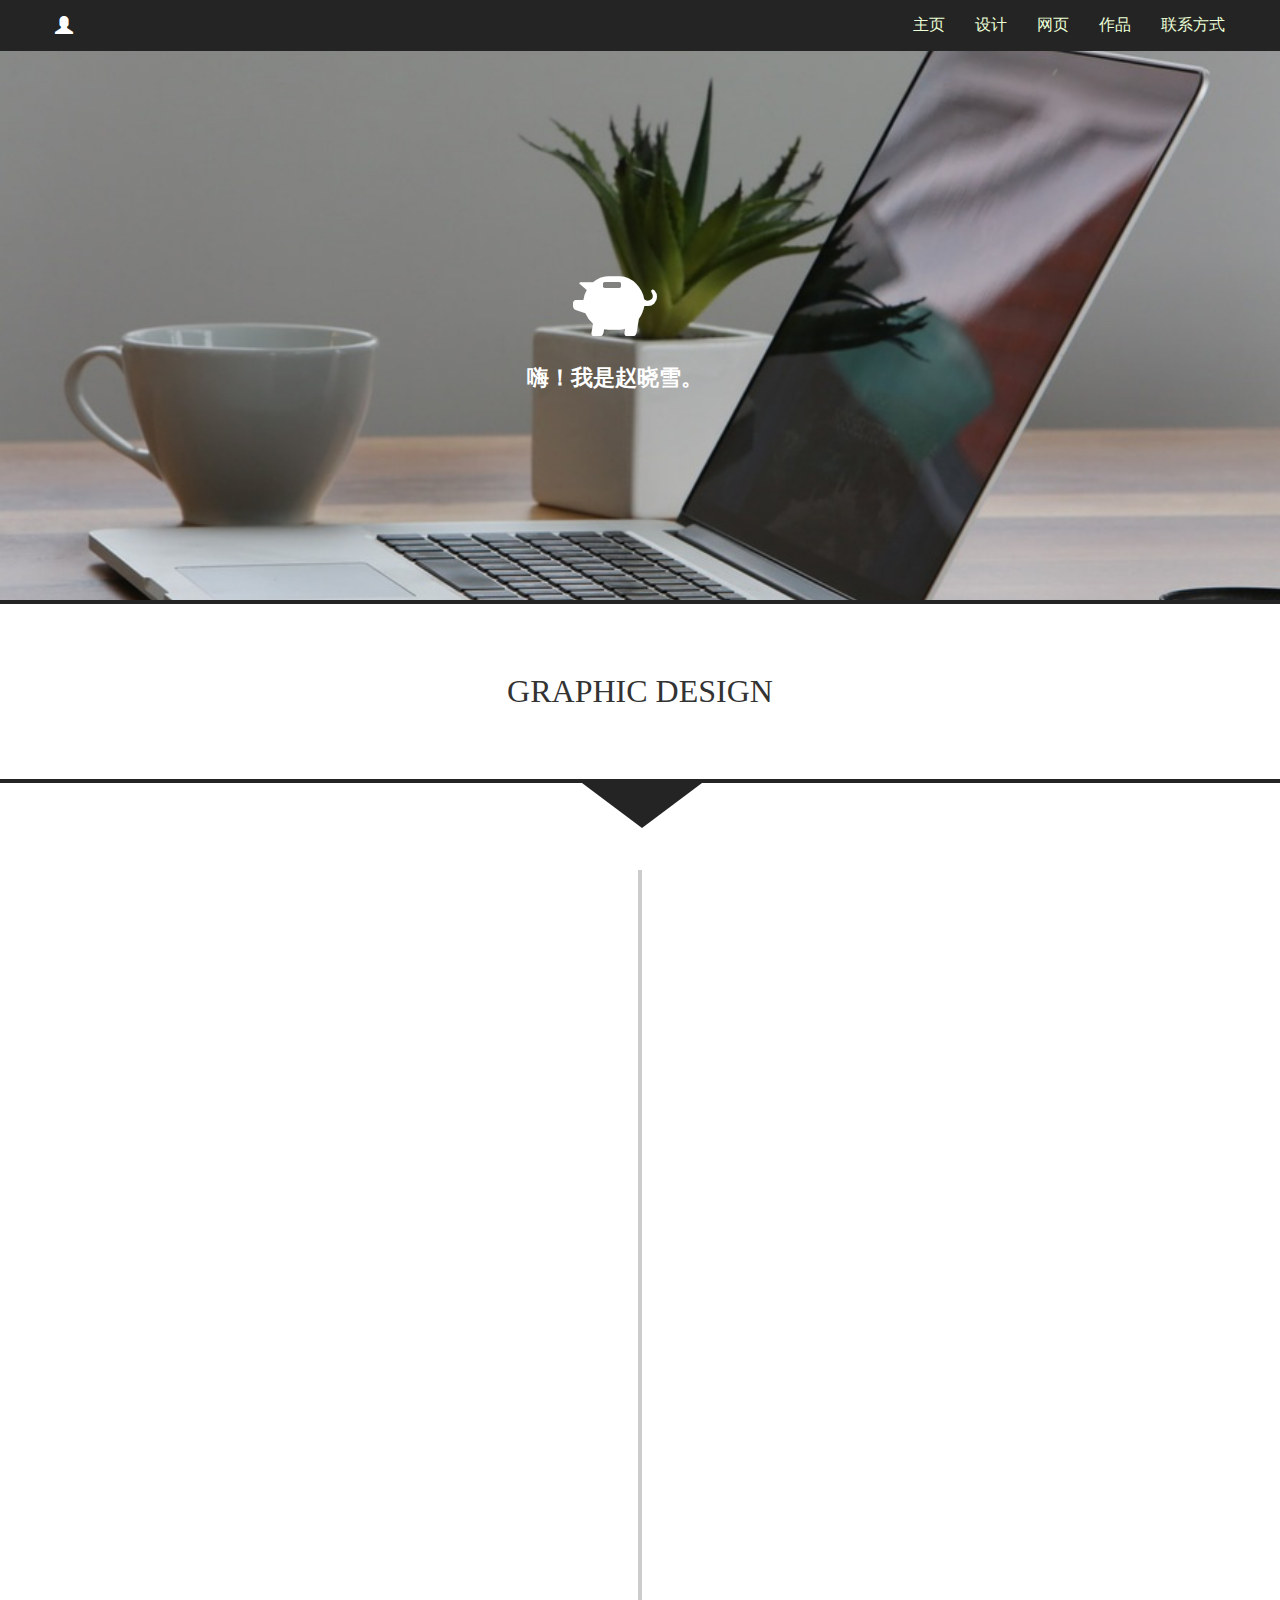
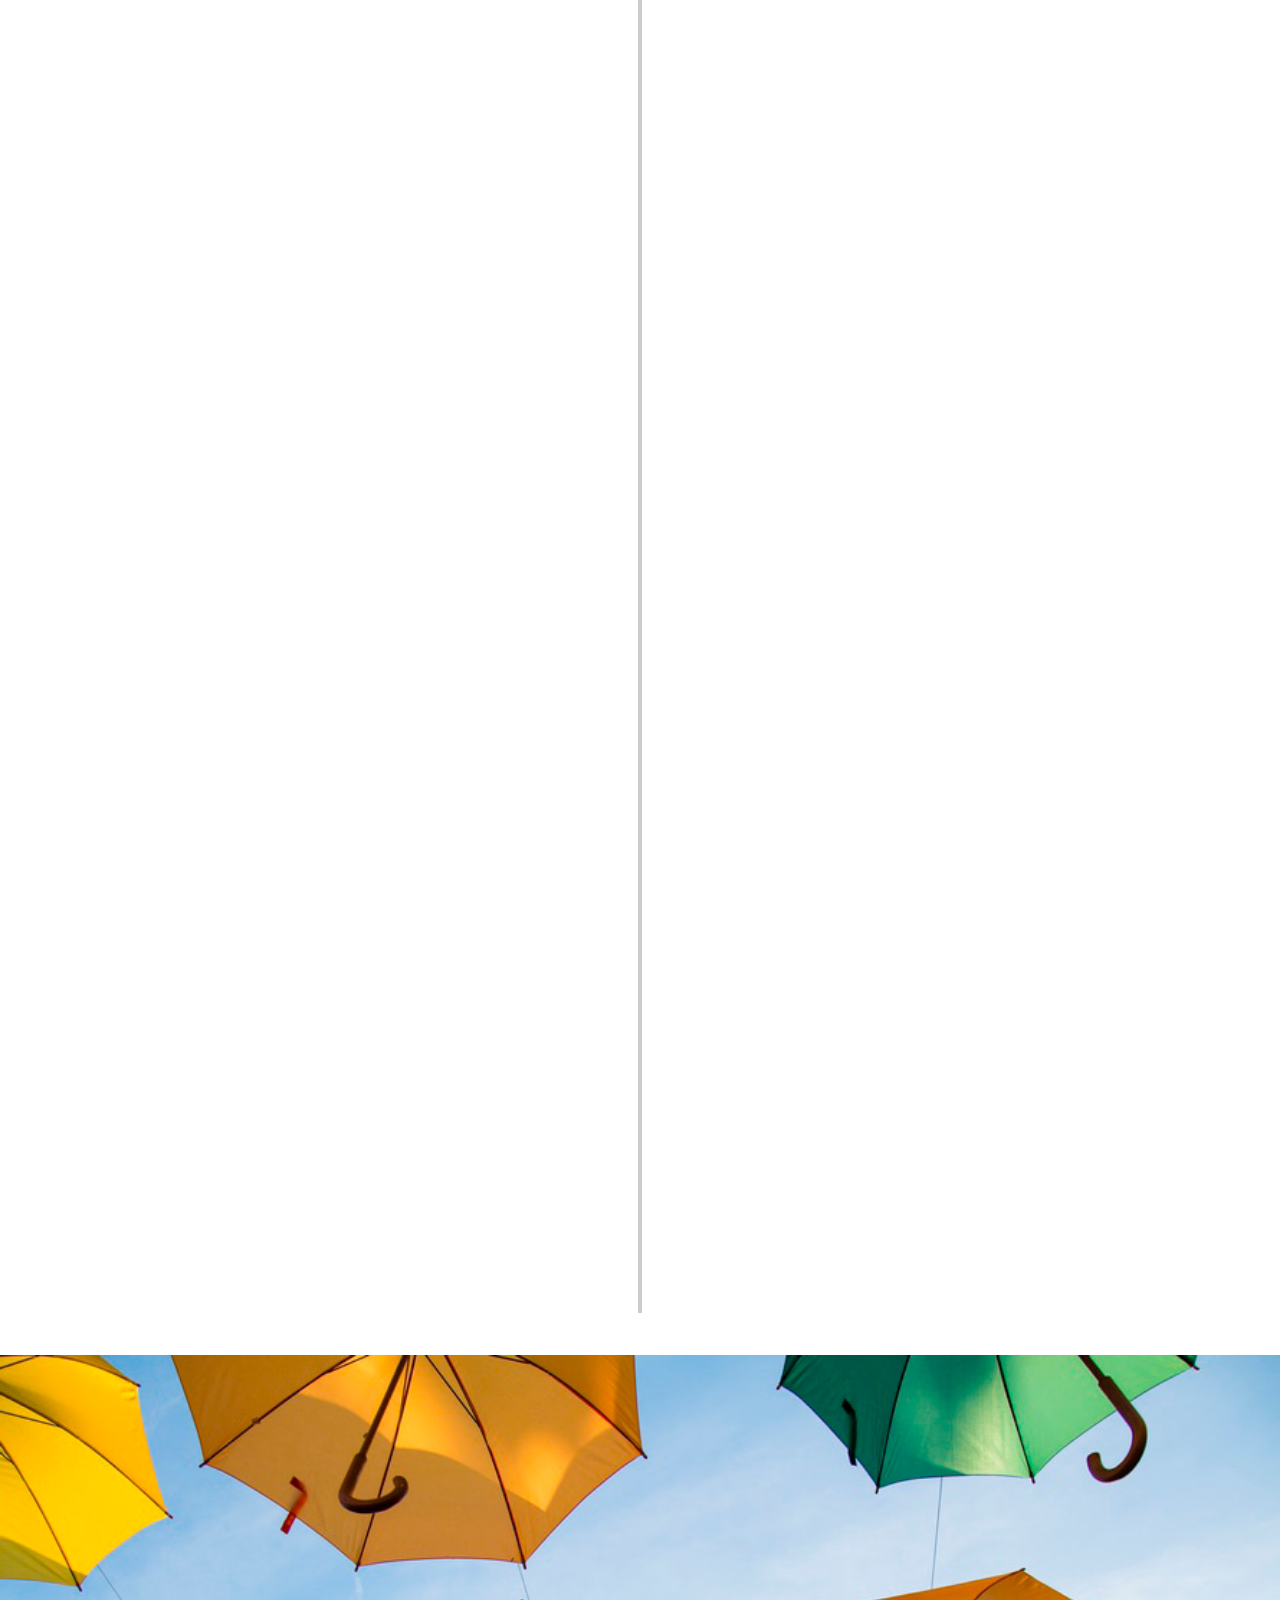
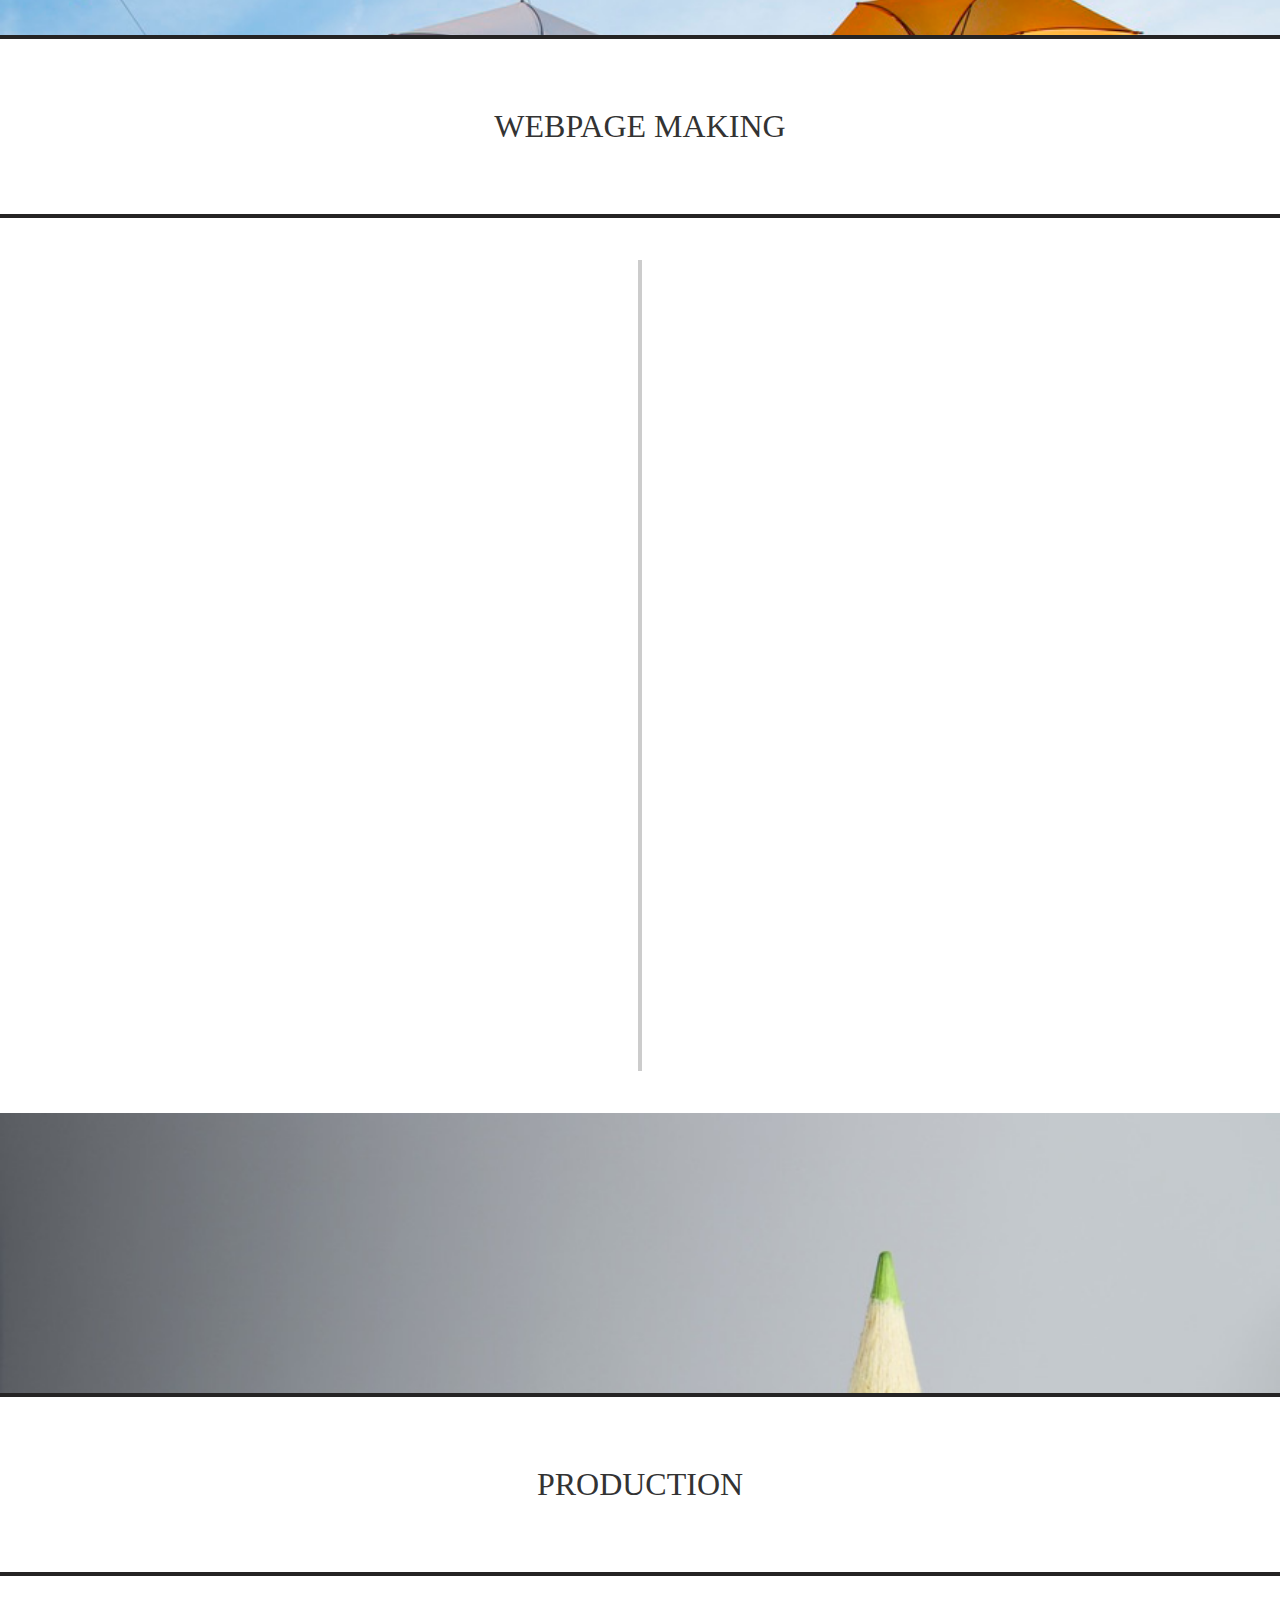
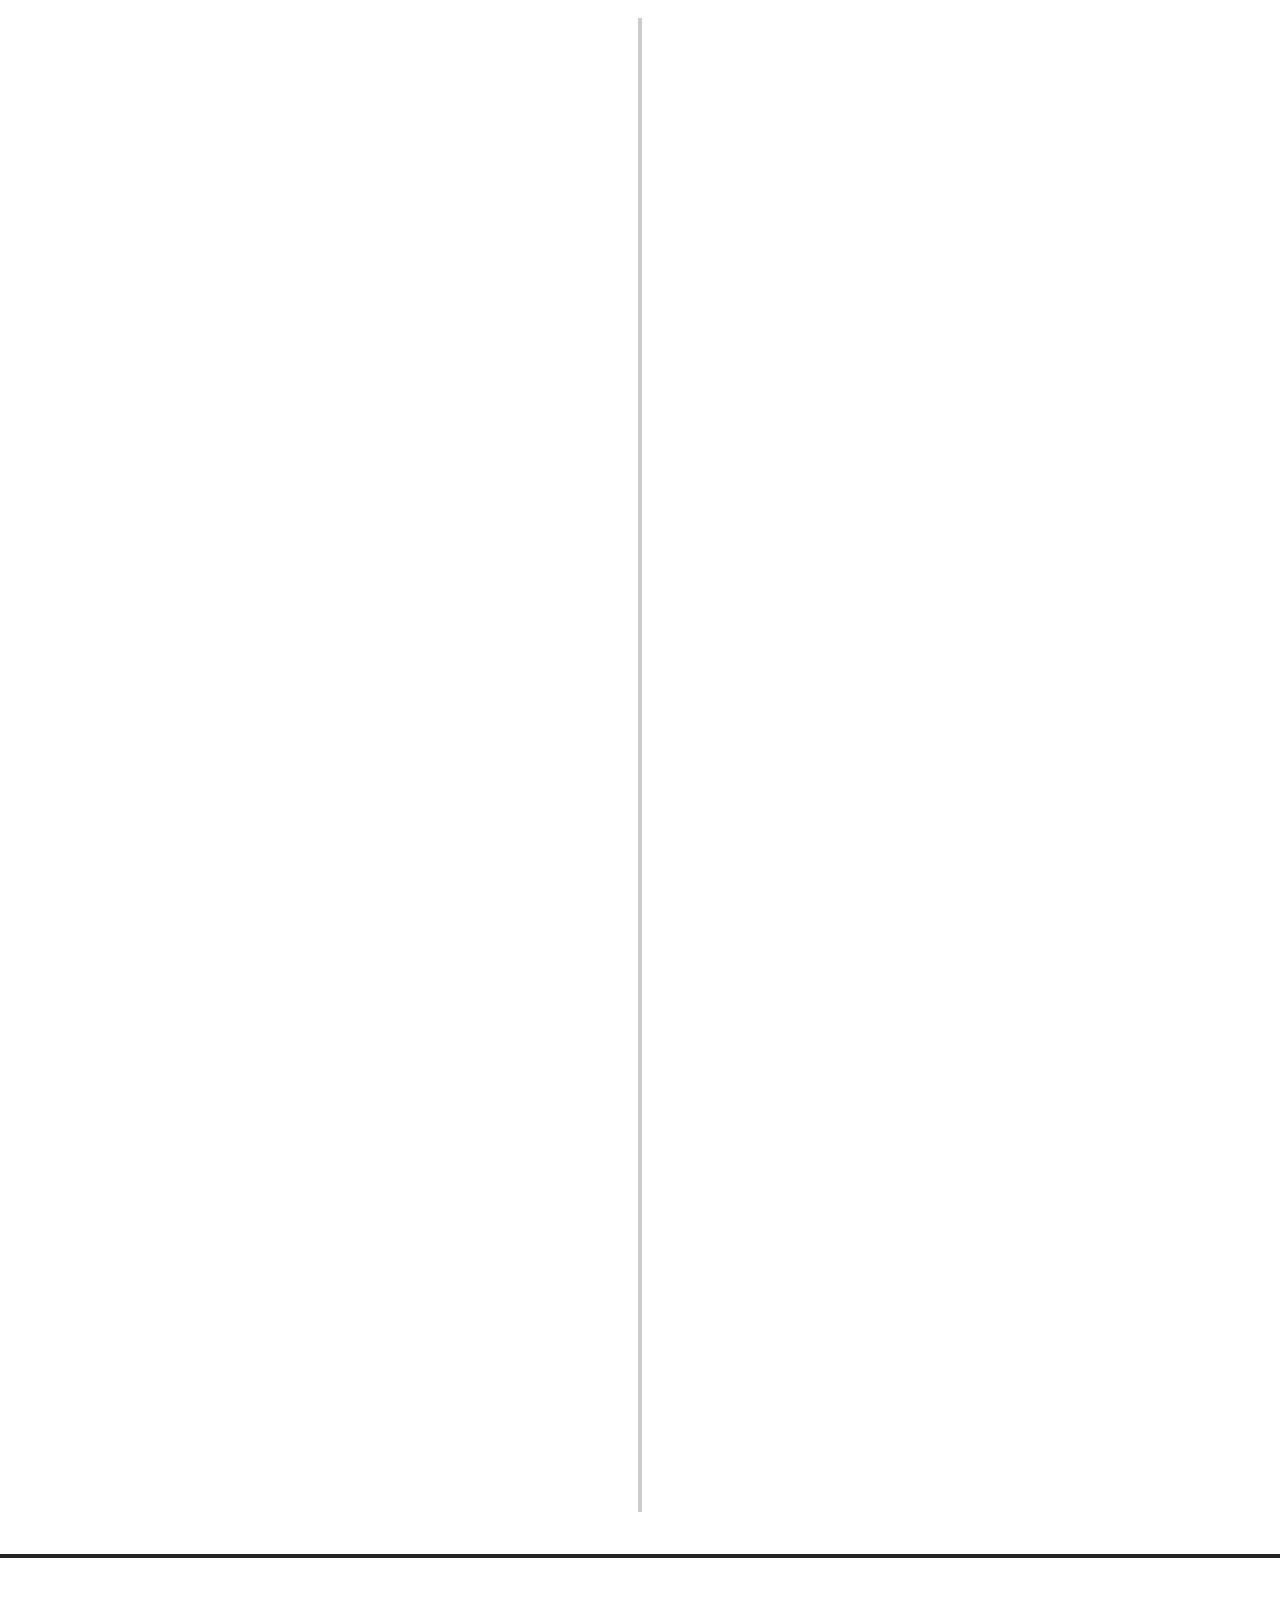
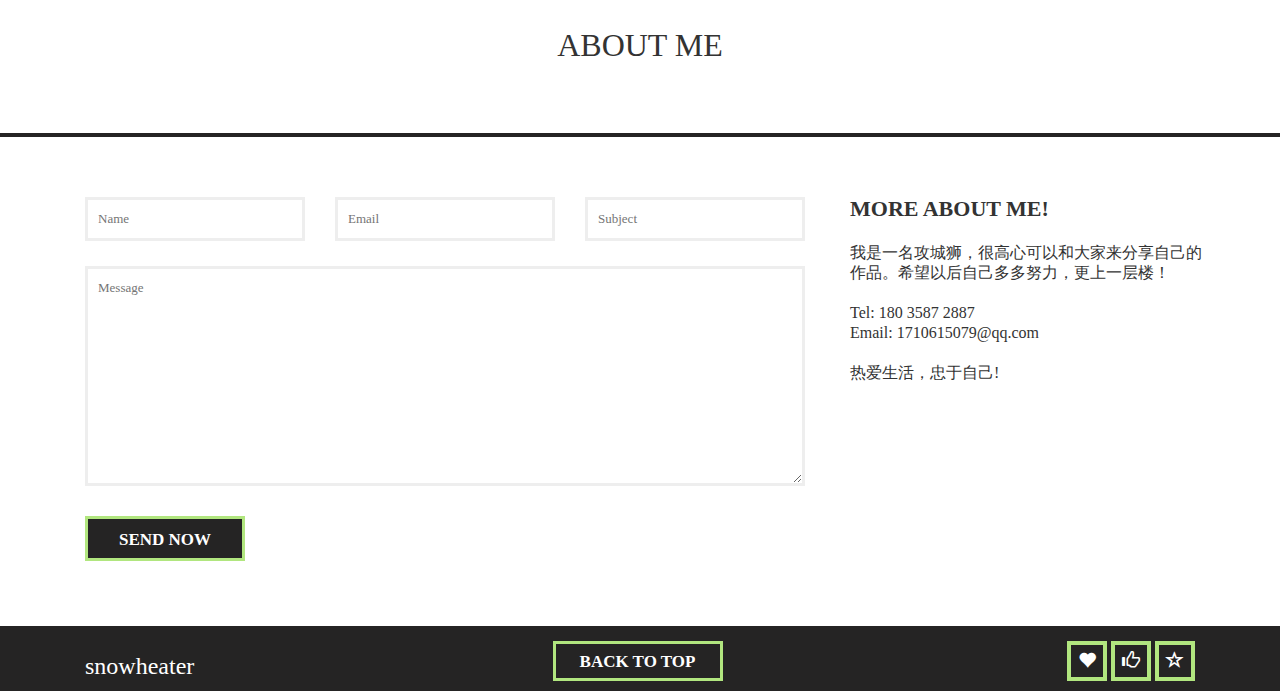
<file: index.html>
<!doctype html>
<html lang="en">
<head>
    <title>snowheater</title>
    <meta charset="UTF-8">

    <link rel="stylesheet" type="text/css" href="css/bootstrap.min.css">
    <link rel="stylesheet" type="text/css" href="css/bootstrap.css">
    <link rel="stylesheet" type="text/css" href="css/mystyle.css">

    <!-- JavaScripts -->
    <script src="js/jQuery.js"></script>
    <script type="text/javascript" src="js/bootstrap.js"></script>
    <script type="text/javascript" src="js/bootstrap.min.js"></script>
    <script type="text/javascript" src="js/data.js"></script>

</head>
<body>
<div class="site-header" id="top">
    <div class="navbar navbar-default navbar-fixed-top">
        <div class="container">
            <div class="row">
                <div class="navbar-header">
                    <button type="button" class="navbar-toggle collapsed" data-toggle="collapse" data-target=".navbar-collapse">
                        <span class="glyphicon glyphicon-menu-hamburger"></span>
                    </button>
                    <div class="logo-wrapper">
                        <a class="navbar-brand" href="#">
                            <span class="glyphicon glyphicon-user"></span>
                        </a>
                    </div>
                </div>
                <div class="collapse navbar-collapse" id="main-menu">
                    <ul class="nav navbar-nav navbar-right">
                        <li><span></span><a href="#top" class="home">主页</a></li>
                        <li><span></span><a href="#first-section" class="about">设计</a></li>
                        <li><span></span><a href="#second-section" class="portfolio">网页</a></li>
                        <li><span></span><a href="#third-section" class="map">作品</a></li>
                        <li><span></span><a href="#four-section" class="contact">联系方式</a></li>
                    </ul>
                </div>
            </div>
        </div>
    </div>
</div>
<div id="big-banner">
    <div class="container">
        <div class="row">
            <div class="col-md-12 col-xs-12">
                <ul class="main-icons">
                    <!--<li><a href="#top"><span class="glyphicon glyphicon-leaf"></span>主页</a></li>-->
                    <!--<li><a href="#first-section"><span class="glyphicon glyphicon-fire"></span>网页</a></li>-->
                    <!--<li><a href="#map"><span class="glyphicon glyphicon-tree-deciduous"></span></i>作品</a></li>-->
                    <li><a href="#four-section"><span class="glyphicon glyphicon-piggy-bank"></span>嗨！我是赵晓雪。</a></li>
                </ul>
            </div>
        </div>
    </div>

</div>

<div id="first-section">
    <div class="heading">
        <div class="container">
            <div class="row">
                <div class="col-md-12">
                    <h2 class="header-section-title">graphic design</h2>
                </div>
            </div>
        </div>
    </div>
</div>

<div id="first-section1">
    <div class="container">
        <div class="row">
            <div class="sanjiao"></div>
        </div>
        <div class="row">
            <div class="col-md-12">
                <div id="cd-timeline" class="cd-container">
                    <div class="cd-timeline-block">
                        <div class="cd-timeline-img cd-picture">
                            <img src="images/c1.jpg" alt="Picture">
                        </div>

                        <div class="cd-timeline-content projects">
                            <img src="images/c1.jpg" alt="">
                            <div class="project-content">
                                <h2>hello</h2>
                                <span>2015.8.1</span>
                            </div>
                        </div>
                    </div>

                    <div class="cd-timeline-block">
                        <div class="cd-timeline-img cd-movie">
                            <img src="images/c5.jpg" alt="Picture">
                        </div>

                        <div class="cd-timeline-content projects">
                            <img src="images/c5.jpg" alt="">
                            <div class="project-content">
                                <h2>Icon Design</h2>
                                <span>2015.8.2</span>
                            </div>
                        </div>
                    </div>

                    <div class="cd-timeline-block">
                        <div class="cd-timeline-img cd-icon">
                            <img src="images/c3.jpg" alt="Picture">
                        </div>

                        <div class="cd-timeline-content projects">
                            <img src="images/c3.jpg" alt="">
                            <div class="project-content">
                                <h2>境上</h2>
                                <span>2015.8.10</span>
                            </div>
                        </div>
                    </div>

                    <div class="cd-timeline-block">
                        <div class="cd-timeline-img cd-location">
                            <img src="images/c4.jpg" alt="Picture">
                        </div>

                        <div class="cd-timeline-content projects">
                            <img src="images/c4.jpg" alt="">
                            <div class="project-content">
                                <h2>Low Poly</h2>
                                <span>2015.8.12</span>
                            </div>
                        </div>
                    </div>
                    <div class="cd-timeline-block">
                        <div class="cd-timeline-img cd-icon">
                            <img src="images/c6.jpg" alt="Picture">
                        </div>

                        <div class="cd-timeline-content projects">
                            <img src="images/c6.jpg" alt="">
                            <div class="project-content">
                                <h2>font design</h2>
                                <span>2015.8.16</span>
                            </div>
                        </div>
                    </div>
                </div>
            </div>
        </div>
    </div>
</div>
<div id="cta">
    <div class="container">
        <div class="row">
            <div class="col-md-12">
                <!--<h4>webpage making</h4>-->
                <!--<p>What I have done</p>-->
            </div>
        </div>
    </div>
</div>
<div id="second-section">
    <div class="heading">
        <div class="container">
            <div class="row">
                <div class="col-md-12">
                    <h2>webpage making</h2>
                </div>
            </div>
        </div>
    </div>
</div>

<div id="second-section2">
    <div class="container">
        <div class="row">
            <div class="triangle"></div>
        </div>
        <div class="row">
            <div class="col-md-12">
                <div id="cd-timeline-2" class="cd-container">
                    <div class="cd-timeline-block">
                        <div class="cd-timeline-img cd-picture">
                            <img src="images/img1.jpg" alt="Picture">
                        </div>
                        <div class="cd-timeline-content projects">
                            <a class="clearfixed" href="http://zhaoxiaoxue.github.io/github" target="_blank"><img src="images/img1.jpg" alt=""></a>
                            <div class="project-content">
                                <h2>github</h2>
                                <span>2015,9,4</span>
                            </div>
                        </div>
                    </div>
                    <div class="cd-timeline-block">
                        <div class="cd-timeline-img cd-picture">
                            <img src="images/img2.jpg" alt="Picture">
                        </div>

                        <div class="cd-timeline-content projects">
                             <a class="clearfixed" href="http://zhaoxiaoxue.github.io/MI" target="_blank"><img src="images/img2.jpg" alt=""></a>
                            <div class="project-content">
                                <h2>小米</h2>
                                <span>2015,9,12</span>
                            </div>
                        </div>
                    </div>

                    <div class="cd-timeline-block">
                        <div class="cd-timeline-img cd-picture">
                            <img src="images/img3.png" alt="Picture">
                        </div>

                        <div class="cd-timeline-content projects">
                            <img src="images/img3.png" alt="">
                            <div class="project-content">
                                <h2>苹果</h2>
                                <span>2015,9,15</span>
                            </div>
                        </div>
                    </div>

                    <div class="cd-timeline-block">
                        <div class="cd-timeline-img cd-picture">
                            <img src="images/img4.jpg" alt="Picture">
                        </div>

                        <div class="cd-timeline-content projects">
                            <a class="clearfixed" href="http://zhaoxiaoxue.github.io/Tmall" target="_blank"><img src="images/img4.jpg" alt=""></a>
                            <div class="project-content">
                                <h2>Tmall</h2>
                                <span>2015,9,18</span>
                            </div>
                        </div>
                    </div>

                </div>
            </div>
        </div>
    </div>
</div>
<div id="cta1">
    <div class="container">
        <div class="row">
            <div class="col-md-12">
                <!--<h4>Projects</h4>-->
                <!--<p>What I have done</p>-->
            </div>
        </div>
    </div>
</div>
<div id="third-section">
    <div class="heading">
        <div class="container">
            <div class="row">
                <div class="col-md-12">
                    <h2>production</h2>
                </div>
            </div>
        </div>
    </div>
</div>

<div id="third-section2">
    <div class="container">
        <div class="row">
            <div class="triangle"></div>
        </div>
        <div class="row">
            <div class="col-md-12">
                <div id="cd-timeline-2" class="cd-container">
                    <div class="cd-timeline-block">
                        <div class="cd-timeline-img cd-picture">
                            <img src="images/img5.jpg" alt="Picture">
                        </div>

                        <div class="cd-timeline-content projects">
                            <a class="clearfixed" href="http://zhaoxiaoxue.github.io/game" target="_blank"><img src="images/img5.jpg" alt=""></a>
                            <div class="project-content">
                                <h2>打字游戏</h2>
                                <span>2015,11,2</span>
                            </div>
                        </div>
                    </div>

                    <div class="cd-timeline-block">
                        <div class="cd-timeline-img cd-picture">
                            <img src="images/img6.jpg" alt="Picture">
                        </div>

                        <div class="cd-timeline-content projects">
                            <a class="clearfixed" href="http://zhaoxiaoxue.github.io/snake" target="_blank"><img src="images/img6.jpg" alt=""></a>
                            <div class="project-content">
                                <h2>贪吃蛇</h2>
                                <span>2015,11,17</span>
                            </div>
                        </div>
                    </div>

                    <div class="cd-timeline-block">
                        <div class="cd-timeline-img cd-picture">
                            <img src="images/img7.jpg" alt="Picture">
                        </div>

                        <div class="cd-timeline-content projects">
                            <img src="images/img10.jpg" alt="">
                            <div class="project-content">
                                <h2>日历</h2>
                                <span>2015,11,20</span>
                            </div>
                        </div>
                    </div>
                    <div class="cd-timeline-block">
                        <div class="cd-timeline-img cd-picture">
                            <img src="images/img7.jpg" alt="Picture">
                        </div>

                        <div class="cd-timeline-content projects">
                            <a class="clearfixed" href="http://zhaoxiaoxue.github.io/Gobang" target="_blank"><img src="images/img7.jpg" alt=""></a>
                            <div class="project-content">
                                <h2>五子棋</h2>
                                <span>2015,11,22</span>
                            </div>
                        </div>
                    </div>

                    <div class="cd-timeline-block">
                        <div class="cd-timeline-img cd-picture">
                            <img src="images/img8.jpg" alt="Picture">
                        </div>

                        <div class="cd-timeline-content projects">
                            <img src="images/img8.jpg" alt="">
                            <div class="project-content">
                                <h2>计算器</h2>
                                <span>2015,11,12</span>
                            </div>
                        </div>
                    </div>

                    <div class="cd-timeline-block">
                        <div class="cd-timeline-img cd-picture">
                            <img src="images/img9.jpg" alt="Picture">
                        </div>

                        <div class="cd-timeline-content projects">
                            <a class="clearfixed" href="http://zhaoxiaoxue.github.io/poker-game" target="_blank"><img src="images/img9.jpg" alt=""></a>
                            <div class="project-content">
                                <h2>扑克牌</h2>
                                <span>2015,11,20</span>
                            </div>
                        </div>
                    </div>
                    <div class="cd-timeline-block">
                        <div class="cd-timeline-img cd-picture">
                            <img src="images/img11.jpg" alt="Picture">
                        </div>

                        <div class="cd-timeline-content projects">
                            <img src="images/img11.jpg" alt="">
                            <div class="project-content">
                                <h2>绘图板</h2>
                                <span>2016,1,16</span>
                            </div>
                        </div>
                    </div>
                    <div class="cd-timeline-block">
                        <div class="cd-timeline-img cd-picture">
                            <img src="images/img12.jpg" alt="Picture">
                        </div>

                        <div class="cd-timeline-content projects">
                            <a class="clearfixed" href="http://zhaoxiaoxue.github.io/html-game" target="_blank"><img src="images/img12.jpg" alt=""></a>
                            <div class="project-content">
                                <h2>打字游戏2</h2>
                                <span>2016,1,20</span>
                            </div>
                        </div>
                    </div>
                </div>
            </div>
        </div>
    </div>
</div>
<div id="four-section">
    <div class="heading">
        <div class="container">
            <div class="row">
                <div class="col-md-12">
                    <h2>ABOUT ME</h2>
                </div>
            </div>
        </div>
    </div>
</div>
<div id="four-section3">
    <div class="container">
        <div class="row">
            <div class="triangle"></div>
        </div>
        <div class="row">
            <div class="col-md-8">
                <form class="form">
                    <div class="row">
                        <div class="name col-md-4">
                            <input type="text" name="name" id="name" placeholder="Name" />
                        </div>
                        <div class="email col-md-4">
                            <input type="text" name="email" id="email" placeholder="Email" />
                        </div>
                        <div class="subject col-md-4">
                            <input type="text" name="subject" id="subject" placeholder="Subject" />
                        </div>
                    </div>
                    <div class="row">
                        <div class="text col-md-12">
                            <textarea name="text" placeholder="Message"></textarea>
                        </div>
                    </div>
                    <div class="submit">
                        <input type="submit" value="Send Now" />
                    </div>
                </form>
            </div>
            <div class="col-md-4">
                <div class="contact-discription">
                    <h4>More About Me!</h4>
                    <p>我是一名攻城狮，很高心可以和大家来分享自己的作品。希望以后自己多多努力，更上一层楼！
                        <br><br>
                        Tel: 180 3587 2887<br>
                        Email: 1710615079@qq.com
                        <br><br>
                        热爱生活，忠于自己!
                    </p>
                </div>
            </div>
        </div>
    </div>
</div>
<div class="footer">
    <div class="container">
        <div class="footer-content">
            <div class="row">
                <div class="col-md-12">
                    <div class="col-md-4">
                        <!-- <button type="button" class="btn btn-primary">snowheater</button> -->
                        <div class="copyright-text">
                            <p>snowheater</p>
                        </div>
                    </div>
                    <div class="col-md-4">
                        <!-- <button type="button" class="btn btn-primary"><a href="#top">Back To Top</a></button> -->
                        <div class="back-to-top">

                            <a href="#top">Back To Top</a>
                        </div>
                    </div>
                    <div class="col-md-4">
                        <div class="social-icons">
                            <ul>
                                <li><a href="#" class="#"><span class="glyphicon glyphicon-heart"></span></a></li>
                                <li><a href="#" class="#"><span class="glyphicon glyphicon-thumbs-up"></span></a></li>
                                <li><a href="#" class="#"><span class="glyphicon glyphicon-star-empty"></span></a></li>
                            </ul>
                        </div>
                    </div>
                </div>
            </div>
        </div>
    </div>
</div>
</body>
</html>
</file>
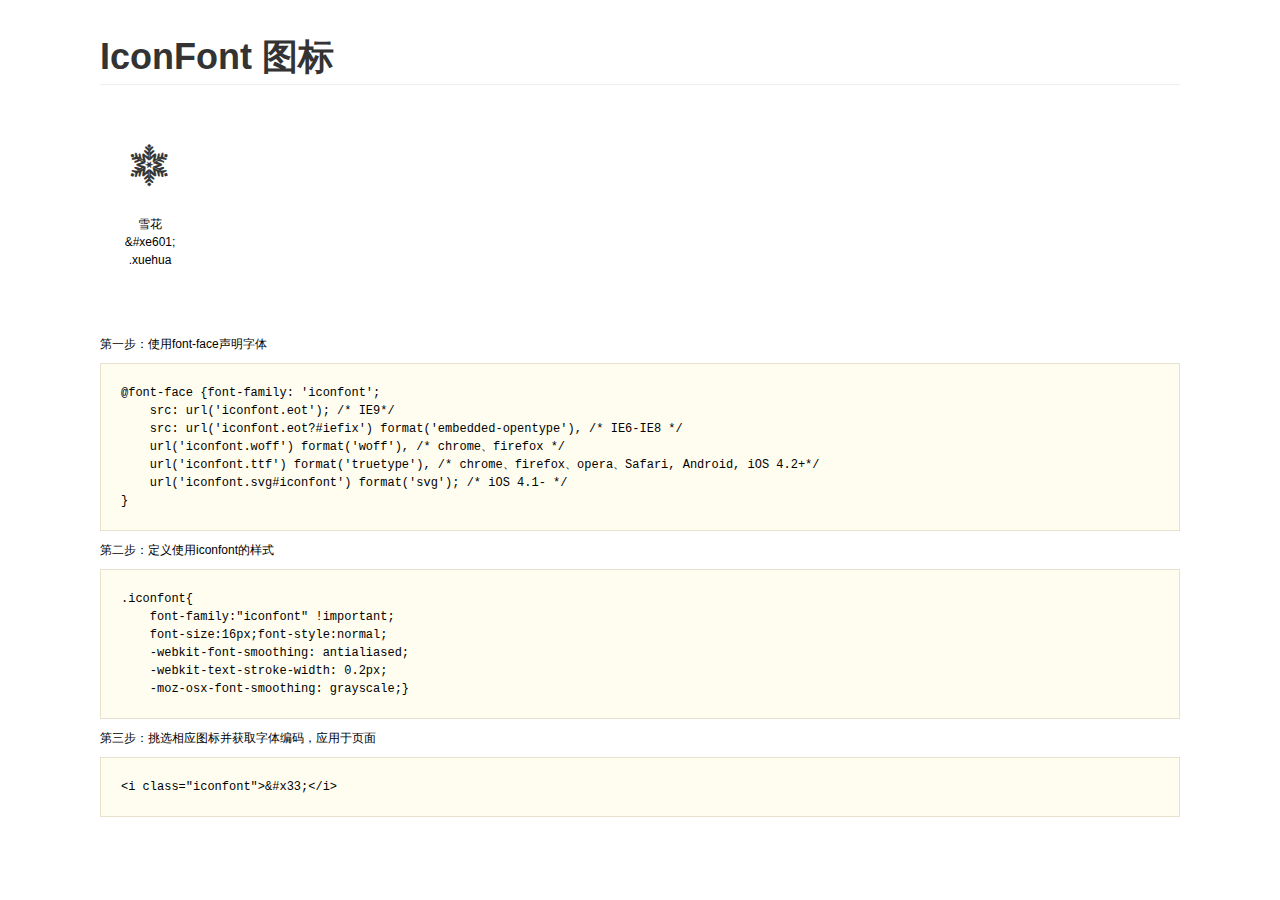
<file: fonts/iconfont2/demo.html>
<!DOCTYPE html>
<html>
<head>
    <meta charset="utf-8"/>
    <title>IconFont</title>
    <link rel="stylesheet" href="demo.css">
    <link rel="stylesheet" href="iconfont.css">
</head>
<body>
    <div class="main">
        <h1>IconFont 图标</h1>
        <ul class="icon_lists clear">
            
                <li>
                <i class="icon iconfont">&#xe601;</i>
                    <div class="name">雪花</div>
                    <div class="code">&amp;#xe601;</div>
                    <div class="fontclass">.xuehua</div>
                </li>
            
        </ul>


        <div class="helps">
            第一步：使用font-face声明字体
            <pre>
@font-face {font-family: 'iconfont';
    src: url('iconfont.eot'); /* IE9*/
    src: url('iconfont.eot?#iefix') format('embedded-opentype'), /* IE6-IE8 */
    url('iconfont.woff') format('woff'), /* chrome、firefox */
    url('iconfont.ttf') format('truetype'), /* chrome、firefox、opera、Safari, Android, iOS 4.2+*/
    url('iconfont.svg#iconfont') format('svg'); /* iOS 4.1- */
}
</pre>
第二步：定义使用iconfont的样式
            <pre>
.iconfont{
    font-family:"iconfont" !important;
    font-size:16px;font-style:normal;
    -webkit-font-smoothing: antialiased;
    -webkit-text-stroke-width: 0.2px;
    -moz-osx-font-smoothing: grayscale;}
</pre>
第三步：挑选相应图标并获取字体编码，应用于页面
<pre>
&lt;i class="iconfont"&gt;&amp;#x33;&lt;/i&gt;
</pre>
        </div>

    </div>
</body>
</html>
</file>
<file: css/mystyle.css>
html {
    box-sizing: border-box;
}
body{
    width:100%;
    height:100%;
    overflow-x:hidden;
}
@font-face {
    font-family: 'iconfont';
    src: url('../fonts/iconfont2/iconfont.eot'); /* IE9*/
    src: url('../fonts/iconfont2/iconfont.eot?#iefix') format('embedded-opentype'), /* IE6-IE8 */
    url('../fonts/iconfont2/iconfont.woff') format('woff'), /* chrome、firefox */
    url('../fonts/iconfont2/iconfont.ttf') format('truetype'), /* chrome、firefox、opera、Safari, Android, iOS 4.2+*/
    url('../fonts/iconfont2/iconfont.svg#iconfont') format('svg'); /* iOS 4.1- */
}
*, *:before, *:after {
    box-sizing: inherit;
}
.glyphicon{
    color: #fff;
}
.blue {
	color:#06F;
	font-weight:normal;
}

.green {
	color:#0A0;
	font-weight:normal;
}

#top {
    /*margin-top: -50px;*/
}

.navbar-default {
    background-color: #252424;
    border-color: transparent;
}

.navbar-brand p {
    font-family: 'Dosis';
    font-size: 32px;
    font-weight: 600;
    color: #fff;
    text-transform: uppercase;
}

.navbar-brand em {
    font-size: 26px;
    font-style: normal;
}

.nav .navbar-nav {
    text-align: center;
}

.navbar-right a {
    font-family: 'Dosis';
    font-size: 16px;
    color: #eaffd6 !important;
    text-transform: uppercase;
  padding: 0;
    line-height: 50px;
    position: relative;
    z-index: 211;
    -webkit-transition: all 350ms ease-in-out;
    -moz-transition: all 350ms ease-in-out;
    -o-transition: all 350ms ease-in-out;
    transition: all 350ms ease-in-out;
}

.navbar-right li {
    height: 50px;
    position: relative;
    z-index: 210;
}

.navbar-right li span {
    position: absolute;
    width: 0;
    height: 100%;
    background-color: #fff;
    -webkit-transition: all 250ms ease-in-out;
    -moz-transition: all 250ms ease-in-out;
    -o-transition: all 250ms ease-in-out;
    transition: all 250ms ease-in-out;
    top: 0;
    left: 0;
    z-index: 200;
}

.navbar-right li:hover span {
    width: 100%;
}

.navbar-right li:hover a {
    color: #0f0f0f !important;
}

#big-banner {
    background-image: url(../images/b1.jpg);
	background-position: center;
    background-size: cover;
    margin-top: 50px;
    width: 100%;
    height: 550px;
    background-repeat: no-repeat;
}

#big-banner .main-icons {
    text-align: center;
    margin-top: 180px;
}

#big-banner .main-icons li {
    list-style: none;
    display: inline-block;
    margin-right: 90px;
}

#big-banner .main-icons span {
    font-size: 72px;
    color: #fff;
    display: block;
    padding-bottom: 20px;
}

#big-banner .main-icons span:hover {
    color: #0f0f0f !important;
}

#big-banner .main-icons a {
    display: block;
    font-family: 'Dosis';
    font-size: 22px;
    color: #fff;
    text-decoration: none;
    font-weight: 600;
    text-transform: uppercase;
    margin-top: 40px;
}
@media screen and(max-width:999px) {

    #big-banner .main-icons {
        text-align: center;
        margin-top: 180px;
    }

    #big-banner .main-icons li {
        list-style: none;
        display: inline-block;
        margin-right: 60px;
    }

    #big-banner .main-icons span {
        font-size: 58px;
        color: #fff;
        display: block;
        padding-bottom: 20px;
    }

    #big-banner .main-icons span:hover {
        color: #0f0f0f !important;
    }

    #big-banner .main-icons a {
        display: block;
        font-size: 16px;
        color: #fff;
        text-decoration: none;
        font-weight: 600;
        text-transform: uppercase;
        margin-top: 40px;
    }
}

@media screen and (max-width:666px) {

    #big-banner .main-icons {
        text-align: center;
        margin-top: 180px;
    }

    #big-banner .main-icons li {
        list-style: none;
        display: inline-block;
        margin-right: 30px;
    }

    #big-banner .main-icons span {
        font-size: 42px;
        color: #fff;
        display: block;
        padding-bottom: 20px;
    }

    #big-banner .main-icons span:hover {
        color: #0f0f0f !important;
    }

    #big-banner .main-icons a {
        display: block;
        font-family: 'Dosis';
        font-size: 14px;
        color: #fff;
        text-decoration: none;
        font-weight: 600;
        text-transform: uppercase;
        margin-top: 20px;
    }
}

.heading {
    border-bottom: 4px solid #252424;
    border-top: 4px solid #252424;
    width: 100%;
    padding-top: 40px;
    padding-bottom: 40px;
}

.heading h2 {
    font-family: 'Dosis';
    font-size: 32px;
    text-transform: uppercase;
    text-align: center;
    padding-top: 10px;
    margin-bottom: 30px;
}

.sanjiao {
    margin-left: 45%;
    width: 0;
    height: 0;
    border-left: 60px solid transparent;
    border-right: 60px solid transparent;
    border-top: 45px solid #252424;
}

.cd-container {
    width: 90%;
    max-width: 1170px;
    margin: 0 auto;
}
.copyrights{text-indent:-9999px;height:0;line-height:0;font-size:0;overflow:hidden;}
.cd-container::after {
    content: '';
    display: table;
    clear: both;
}

#cd-timeline, #cd-timeline-2 {
    position: relative;
    padding: 2em 0;
    margin-top: 2em;
    margin-bottom: 2em;
}

#cd-timeline::before, #cd-timeline-2::before {
    content: '';
    position: absolute;
    top: 0;
    left: 18px;
    height: 100%;
    width: 4px;
    background: #ccc;
}

@media only screen and (min-width: 1170px) {
    #cd-timeline, #cd-timeline-2 {
        margin-top: 3em;
        margin-bottom: 3em;
    }

    #cd-timeline::before, #cd-timeline-2::before {
        left: 50%;
        margin-left: -2px;
    }
}

.cd-timeline-block {
    position: relative;
    margin: 2em 0;
}

.cd-timeline-block:after {
    content: "";
    display: table;
    clear: both;
}

.cd-timeline-block:first-child {
    margin-top: 0;
}

.cd-timeline-block:last-child {
    margin-bottom: 0;
}

@media only screen and (min-width: 1170px) {
    .cd-timeline-block {
        margin: -3em 0;
    }

	#cd-timeline-2 .cd-timeline-block {
        margin: -12em 0;
    }

	#cd-timeline-2 .cd-timeline-block:first-child {
        margin-top: 0;
    }

	#cd-timeline-2 .cd-timeline-block:last-child {
        margin-bottom: 0;
    }

    .cd-timeline-block:first-child {
        margin-top: 0;
    }

    .cd-timeline-block:last-child {
        margin-bottom: 0;
    }
}

.cd-container .projects {
    margin-left: 40px;
}

.cd-timeline-img {
    position: absolute;
    top: 0;
    left: 0;
    width: 40px;
    height: 40px;
    border-radius: 50%;
    border: 4px solid #fff;
    background-color: #eee;
}

.cd-timeline-img img {
    display: block;
    width: 24px;
    height: 24px;
    position: relative;
    left: 50%;
    top: 50%;
    margin-left: -12px;
    margin-top: -12px;
}

.cd-timeline-img:hover {
    background-color: #252424;
    cursor: pointer;
}

@media only screen and (min-width: 1170px) {
    .cd-timeline-img {
        width: 60px;
        height: 60px;
        left: 50%;
        margin-left: -30px;
    /* Force Hardware Acceleration in WebKit */
        -webkit-transform: translateZ(0);
        -webkit-backface-visibility: hidden;
    }

    .cd-timeline-img.is-hidden {
        display:none;
    }

    .cd-timeline-img.bounce-in {
        display:block;
        -webkit-animation: cd-bounce-1 0.6s;
    }
}

@-webkit-keyframes cd-bounce-1 {
    0% {
        opacity: 0;
        -webkit-transform: scale(0.5);
    }

    60% {
        opacity: 1;
        -webkit-transform: scale(1.2);
    }

    100% {
        -webkit-transform: scale(1);
    }
}


.cd-container .projects {
    position: relative;
    float: left;
    background-color: transparent !important;
}

.cd-timeline-content {
    position: relative;
    margin-left: 60px;
    background-color: #eee;
    border-radius: 0.50em;
}

.cd-timeline-content:after {
    content: "";
    display: table;
    clear: both;
}

.cd-timeline-content h2 {
    font-family: 'Dosis';
    font-size: 22px !important;
    font-weight: 600;
    color: #333;
    margin-top: 0;
    padding-bottom: 10px;
    text-transform: uppercase;
}

.cd-timeline-content .cd-read-more, .cd-timeline-content .cd-date {
    display: inline-block;
}

.cd-timeline-content p {
    font-family: 'Dosis';
    font-size: 16px !important;
    color: #333;
    line-height: 24px;
}

.projects img {
    border: 4px solid #eee;
    max-width: 100%;

}

.project-content {
    position: absolute;
    z-index: 999;
    background-color: #eee;
    opacity: 0.9;
    top: 0;
    left: 0;
    width: 100%;
}

.project-content h2 {
    padding-top: 15px;
    padding-left: 15px;
    padding-right: 15px;
    padding-bottom: 10px;
}

.project-content span {
    font-family: 'Dosis';
    font-size: 12px;
    text-transform: uppercase;
    color: #777;
    margin-left: 15px;
    margin-top: -15px;
    padding-bottom: 10px;
    display: block;
}

.cd-timeline-content::before {
    content: '';
    position: absolute;
    top: 16px;
    right: 100%;
    height: 0;
    width: 0;
    border: 7px solid transparent;
    border-right: 7px solid white;
}

@media only screen and (min-width: 768px) {
}

@media only screen and (min-width: 1170px) {

    .projects img {
        border: 4px solid #eee;
        max-width: 100%;
    }

    .cd-timeline-content {
        margin-left: 0;
        width: 45%;
    }

    .cd-timeline-content::before {
        display: none;
    }

    .cd-timeline-block:nth-child(even) .cd-timeline-content {
        float: right;
    }

    .cd-timeline-block:nth-child(even) .cd-timeline-content::before {
        top: 24px;
        left: auto;
        right: 100%;
        border-color: transparent;
        border-right-color: white;
    }

    .cd-timeline-block:nth-child(even) .cd-timeline-content .cd-read-more {
        float: right;
    }

    .cd-timeline-block:nth-child(even) .cd-timeline-content .cd-date {
        left: auto;
        right: 122%;
        text-align: right;
    }

    .cd-timeline-content.is-hidden {
        visibility: hidden;
    }

    .cd-timeline-content.bounce-in {
        visibility: visible;
        -webkit-animation: cd-bounce-2 0.6s;
        -moz-animation: cd-bounce-2 0.6s;
        animation: cd-bounce-2 0.6s;
    }
}

@media only screen and (min-width: 1170px) {
  /* inverse bounce effect on even content blocks */
    .cd-timeline-block:nth-child(even) .cd-timeline-content.bounce-in {
        -webkit-animation: cd-bounce-2-inverse 0.6s;
        -moz-animation: cd-bounce-2-inverse 0.6s;
        animation: cd-bounce-2-inverse 0.6s;
    }
}

@-webkit-keyframes cd-bounce-2 {
    0% {
        opacity: 0;
        -webkit-transform: translateY(-100px);
    }

    60% {
        opacity: 1;
        -webkit-transform: translateY(20px);
    }

    100% {
        -webkit-transform: translateY(0);
    }
}


@-webkit-keyframes cd-bounce-2-inverse {
    0% {
        opacity: 0;
        -webkit-transform: translateY(100px);
    }

    60% {
        opacity: 1;
        -webkit-transform: translateY(-20px);
    }

    100% {
        -webkit-transform: translateY(0);
    }
}


#cta {
    background-image: url(../images/p1.jpg);
    background-size: cover;
    background-repeat: no-repeat;
    width: 100%;
    height: 280px;
}

.cd-timeline-block .projects {
    padding-bottom: 60px;

}

#cta h4 {
    margin-top: 100px;
    font-family: 'Dosis';
    font-size: 42px;
    text-align: center;
    text-transform: uppercase;
    font-weight: 500;
    color: #fff;
}

#cta p {
    font-family: 'Dosis';
    font-size: 22px;
    text-align: center;
    text-transform: uppercase;
    font-weight: 400;
    color: #fff;
}


#cta1 {
    background-image: url(../images/p2.jpg);
    background-size: cover;
    background-repeat: no-repeat;
    width: 100%;
    height: 280px;
}

.cd-timeline-block .projects {
    padding-bottom: 60px;

}

#cta1 h4 {
    margin-top: 100px;
    font-family: 'Dosis';
    font-size: 42px;
    text-align: center;
    text-transform: uppercase;
    font-weight: 500;
    color: #fff;
}

#cta1 p {
    font-family: 'Dosis';
    font-size: 22px;
    text-align: center;
    text-transform: uppercase;
    font-weight: 400;
    color: #fff;
}

#map {
    background-image: url(../images/b2.jpg);
    background-size: cover;
    background-repeat: no-repeat;
    width: 100%;
    height: 680px;
}

#map h4 {
    margin-top: 100px;
    font-family: 'Dosis';
    font-size: 42px;
    text-align: center;
    text-transform: uppercase;
    font-weight: 500;
    color: #fff;
}

#map p {
    font-family: 'Dosis';
    font-size: 22px;
    text-align: center;
    text-transform: uppercase;
    font-weight: 400;
    color: #fff;
}

.map-content {
    margin-top: 50px;
}

form {
    margin-top: 40px;
    margin-right: 15px;
    margin-left: 15px;
}

input, textarea {
    font-family: 'Dosis';
    font-size: 13px;
    padding: 10px;
    border: 3px solid #eee;
    width: 100%;
    margin-bottom: 25px;
    background-color: #fff;
    outline: none;
}

textarea {
    height: 220px;
    max-height: 220px;
    max-width: 100%;
    line-height: 18px;
    width: 100%;
}

.submit input {
    font-family: 'Dosis';
    font-size: 17px;
    font-weight: 600;
    text-transform: uppercase;
    border: 3px solid #b1e67f;
    width: 160px;
    height: 45px;
    display: block;
    line-height: 22px;
    text-align: center;
    color: #fff;
    text-decoration: none;
    background-color: #252424;
}

.submit input:hover {
    background-color: blueviolet;
    border-color: #252424;
}

form {
    margin-top: 60px;
}

.contact-discription {
    margin-top: 60px;
}

.contact-discription h4 {
    font-family: 'Dosis';
    font-size: 22px;
    font-weight: 600;
    color: #333;
    text-transform: uppercase;
}

.contact-discription p {
    margin-top: 22px;
    font-family: 'Dosis';
    font-size: 16px;
    color: #333;
    font-weight: 500;
    line-height: 20px;
}

#templatemo-map {
    width: 100%;
    height: 380px;
}

.footer {
    background-color: #252424;
    margin-top: 40px;
}

.copyright-text {
    margin-top: 25px;
}

.copyright-text p {
    font-family: 'Dosis';
    font-size: 24px;
    line-height: 30px;
    color: #fff;
}

.copyright-text a {
    color: #fff;
}

.copyright-text em {
    font-style: normal;
    color: #fff;
}

.back-to-top {
    margin-top: 15px;
    margin-left: 25%;
    width: 170px;
    height: 34px;
    text-align: center;
    display: inline-block;
}

.back-to-top a {
    font-family: 'Dosis';
    font-size: 17px;
    font-weight: 600;
    text-transform: uppercase;
    border: 3px solid #b1e67f;
    width: 170px;
    height: 40px;
    display: inline-block;
    line-height: 35px;
    text-align: center;
    color: #fff;
    text-decoration: none;
    background-color: #252424;
}

.back-to-top a:hover {
    background-color: #252424;
    border-color: blueviolet;
}

.social-icons ul {
    text-align: right;
    margin-top: 15px;
}

.social-icons li {
    list-style: none;
    display: inline-block;
}

.social-icons a {
    color: #fff;
    font-size: 18px;
    text-decoration: none;
    width: 40px;
    height: 40px;
    display: block;
    text-align: center;
    line-height: 35px;
    background-color: #252424;
    border: 4px solid #b1e67f;
}

.social-icons a:hover {
    background-color: #252424;
    border-color: blueviolet;
}

@media (max-width:999px) {

    .footer {
        text-align: center;
    }

    .back-to-top {
        display: inline-block;
        margin-left: 0%;
    }

    .social-icons ul {
        margin-top: 30px;
        padding-bottom: 15px;
        display: inline-block;
        margin-left: 0px;
        margin-right: 40px;
    }
}

@media (max-width:1170px) {

    .cd-timeline-block .projects {
        padding-bottom: 200px;
    }

    #map {
        margin-top: 40px;
    }
}

@media (max-width:767px) {
    .navbar-default .navbar-toggle {
        border-color: blueviolet;
        color: #fff;
    }

    .navbar-default .navbar-toggle:hover {
        background-color: blueviolet;
        color: #fff;
    }

    .navbar-default .navbar-nav>li>a {
        padding-bottom: 13px;
        text-align: center;
        border-color: blueviolet;
        border-top: 1px solid blueviolet;
    }

    .contact {
        border-bottom: 1px solid blueviolet;
    }
}



.service-box-content {
    padding: 20px;
}

.cd-timeline-content {
    margin-left: 0;
}

.cd-timeline-block {
    overflow: hidden;
}

.cd-timeline-block .projects {
    max-width: 100%;
    overflow: hidden;
    margin: 0;
    position: relative;
}

.cd-timeline-block .projects img {
    width: 100%;
}

@media (max-width:768px) {
    .cd-timeline-content,
  .cd-timeline-block .projects {
        margin-top: 60px;
        padding-bottom: 40px;
    }

    #big-banner .main-icons {
        text-align: center;
        margin-top: 120px;
    }
}

@media (max-width:1170px) {
    .cd-timeline-content,
  .cd-timeline-block .projects {
        margin-top: 60px;
        padding-bottom: 40px;
    }
}
@media (min-width: 1200px){
    .container {
        width: 1170px;
    }
}
</file>
<file: fonts/iconfont2/iconfont.css>
@font-face {font-family: "iconfont";
  src: url('iconfont.eot'); /* IE9*/
  src: url('iconfont.eot?#iefix') format('embedded-opentype'), /* IE6-IE8 */
  url('iconfont.woff') format('woff'), /* chrome, firefox */
  url('iconfont.ttf') format('truetype'), /* chrome, firefox, opera, Safari, Android, iOS 4.2+*/
  url('iconfont.svg#iconfont') format('svg'); /* iOS 4.1- */
}

.iconfont {
  font-family:"iconfont" !important;
  font-size:16px;
  font-style:normal;
  -webkit-font-smoothing: antialiased;
  -webkit-text-stroke-width: 0.2px;
  -moz-osx-font-smoothing: grayscale;
}
.icon-xuehua:before { content: "\e601"; }
</file>
<file: fonts/iconfont2/demo.css>
*{margin: 0;padding: 0;list-style: none;}
/*
KISSY CSS Reset
理念：1. reset 的目的不是清除浏览器的默认样式，这仅是部分工作。清除和重置是紧密不可分的。
2. reset 的目的不是让默认样式在所有浏览器下一致，而是减少默认样式有可能带来的问题。
3. reset 期望提供一套普适通用的基础样式。但没有银弹，推荐根据具体需求，裁剪和修改后再使用。
特色：1. 适应中文；2. 基于最新主流浏览器。
维护：玉伯<lifesinger@gmail.com>, 正淳<ragecarrier@gmail.com>
 */

/** 清除内外边距 **/
body, h1, h2, h3, h4, h5, h6, hr, p, blockquote, /* structural elements 结构元素 */
dl, dt, dd, ul, ol, li, /* list elements 列表元素 */
pre, /* text formatting elements 文本格式元素 */
form, fieldset, legend, button, input, textarea, /* form elements 表单元素 */
th, td /* table elements 表格元素 */ {
  margin: 0;
  padding: 0;
}

/** 设置默认字体 **/
body,
button, input, select, textarea /* for ie */ {
  font: 12px/1.5 tahoma, arial, \5b8b\4f53, sans-serif;
}
h1, h2, h3, h4, h5, h6 { font-size: 100%; }
address, cite, dfn, em, var { font-style: normal; } /* 将斜体扶正 */
code, kbd, pre, samp { font-family: courier new, courier, monospace; } /* 统一等宽字体 */
small { font-size: 12px; } /* 小于 12px 的中文很难阅读，让 small 正常化 */

/** 重置列表元素 **/
ul, ol { list-style: none; }

/** 重置文本格式元素 **/
a { text-decoration: none; }
a:hover { text-decoration: underline; }


/** 重置表单元素 **/
legend { color: #000; } /* for ie6 */
fieldset, img { border: 0; } /* img 搭车：让链接里的 img 无边框 */
button, input, select, textarea { font-size: 100%; } /* 使得表单元素在 ie 下能继承字体大小 */
/* 注：optgroup 无法扶正 */

/** 重置表格元素 **/
table { border-collapse: collapse; border-spacing: 0; }

/* 清除浮动 */
.ks-clear:after, .clear:after {
  content: '\20';
  display: block;
  height: 0;
  clear: both;
}
.ks-clear, .clear {
  *zoom: 1;
}

.main {padding: 30px 100px;}
.main h1{font-size:36px; color:#333; text-align:left;margin-bottom:30px; border-bottom: 1px solid #eee;}

.helps{margin-top:40px;}
.helps pre{
  padding:20px;
  margin:10px 0;
  border:solid 1px #e7e1cd;
  background-color: #fffdef;
  overflow: auto;
}

.icon_lists li{
  float:left;
  width: 100px;
  height:180px;
  text-align: center;
}
.icon_lists .icon{
  font-size: 42px;
  line-height: 100px;
  margin: 10px 0;
  color:#333;
  -webkit-transition: font-size 0.25s ease-out 0s;
  -moz-transition: font-size 0.25s ease-out 0s;
  transition: font-size 0.25s ease-out 0s;

}
.icon_lists .icon:hover{
  font-size: 100px;
}
</file>
